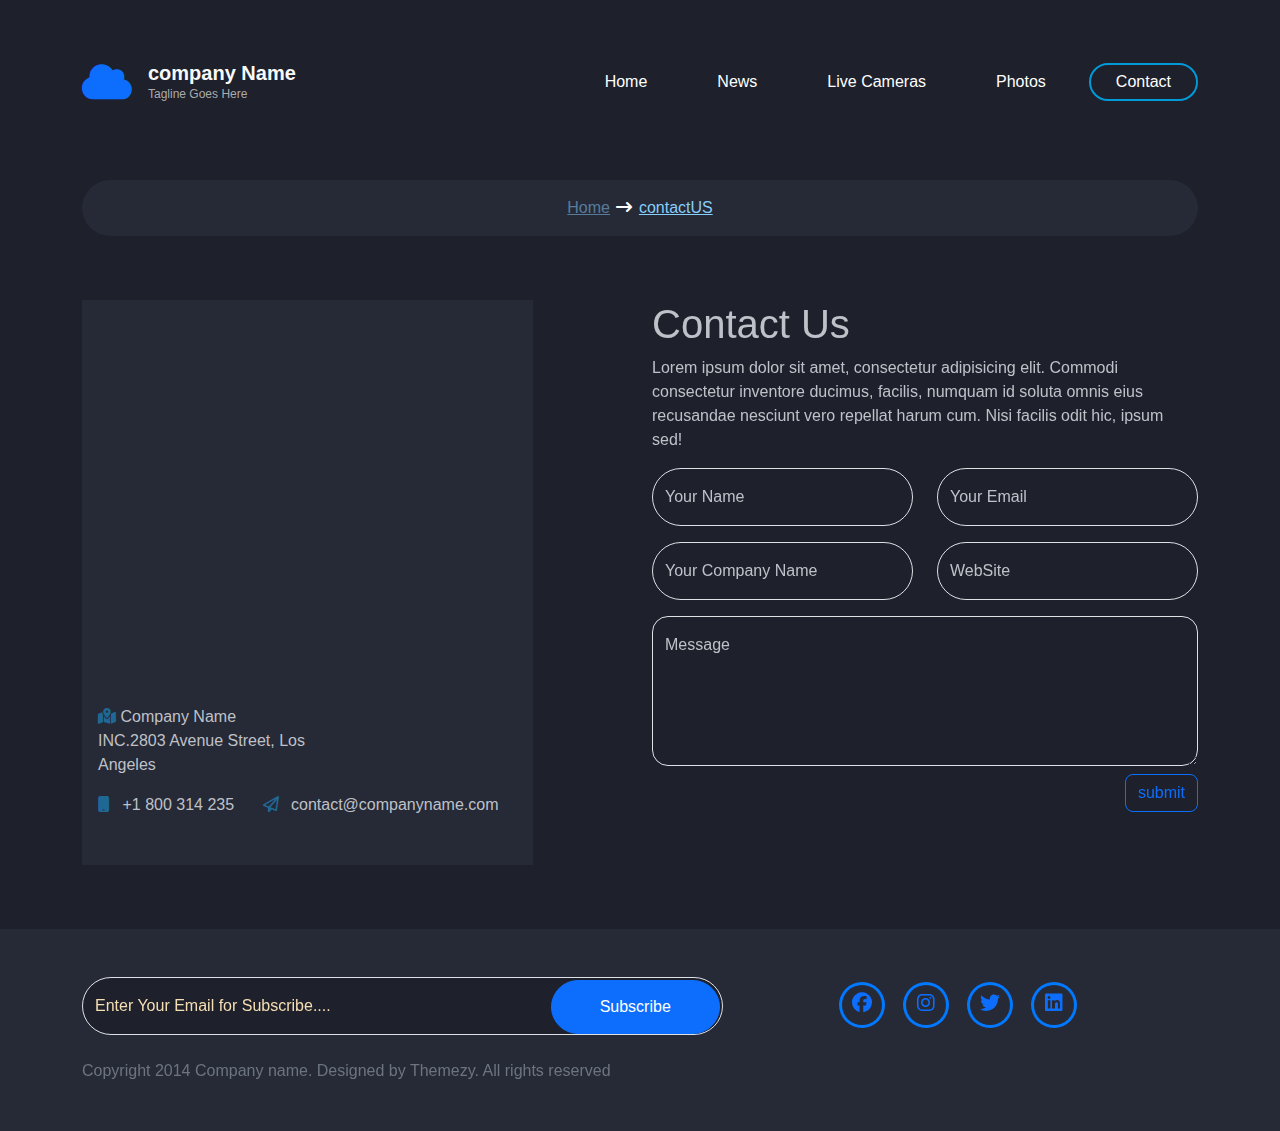
<file: contact.html>
<!DOCTYPE html>
<html lang="en">
    <head>
        <meta charset="UTF-8">
        <meta name="viewport" content="width=device-width, initial-scale=1.0">
        <title>News</title>
        <link rel="stylesheet" href="css/all.min.css">
        <link rel="stylesheet" href="css/bootstrap.min.css">
        <link rel="stylesheet" href="css/style.css">
    </head>
    <body>
        <header>
            <nav class="navbar nav-contact navbar-expand-lg navbar-dark ">
                <div class="container py-5">
                    <a href="index.html"
                        class="text-decoration-none navbar-brand text-light d-flex align-items-center">
                        <i
                            class="fa-solid fa-cloud text-primary fa-2x me-3">
                        </i>
                        <div class="nav-title">
                            <h2 class="h5 mb-0">company Name</h2>
                            <p>Tagline Goes Here</p>
                        </div>
                    </a>
                    <button class="navbar-toggler" type="button"
                        data-bs-toggle="collapse"
                        data-bs-target="#navbarNavDropdown"
                        aria-controls="navbarNavDropdown" aria-expanded="false"
                        aria-label="Toggle navigation">
                        <span class="navbar-toggler-icon"></span>
                    </button>
                    <div class="collapse navbar-collapse"
                        id="navbarNavDropdown">
                        <ul class="navbar-nav ms-auto">
                            <li class="nav-item me-md-3">
                                <a class="nav-link " aria-current="page"
                                    href="index.html">Home</a>
                            </li>
                            <li class="nav-item me-sm-3">
                                <a class="nav-link" href="news.html">News</a>
                            </li>
                            <li class="nav-item me-sm-3">
                                <a class="nav-link" href="liveCamera.html">Live
                                    Cameras</a>
                            </li>
                            <li class="nav-item me-sm-3">
                                <a class="nav-link" href="photo.html">Photos</a>
                            </li>
                            <li class="nav-item">
                                <a class="nav-link active"
                                    href="#">Contact</a>
                            </li>
                        </ul>
                    </div>
                </div>
            </nav>
        </header>
        <main class="main-contact ">
            <section>
                <div class="container py-3">
                    <div class="row">
                        <div class="col-md-12 ">
                            <div
                                class="header-contact rounded-5 py-3 px-4 text-center">
                                <a href="index.html" class="opacity-50">Home</a>
                                <i
                                    class="fa-solid fa-arrow-right-long text-white fa-fw "></i>
                                <a href="#">contactUS</a>
                            </div>
                        </div>
                    </div>
                </div>
            </section>
            <section>
                <div class="container py-5">
                    <div class="row">
                        <div class="col-md-5">
                            <figure class="overflow-hidden">
                                <iframe
                                    src="https://www.google.com/maps/embed?pb=!1m14!1m8!1m3!1d12097.445785295115!2d-74.006138!3d40.710059!3m2!1i1024!2i768!4f13.1!3m3!1m2!1s0x89c25a22a3bda30d%3A0xb89d1fe6bc499443!2sDowntown%20Conference%20Center!5e0!3m2!1sen!2sus!4v1681863129691!5m2!1sen!2sus"
                                    style="border: 0" allowfullscreen
                                    loading="lazy"
                                    referrerpolicy="no-referrer-when-downgrade"></iframe>
                                <figcaption class="py-5 px-3">
                                    <p class="w-50">
                                        <i
                                            class="fa-solid fa-map-location-dot"></i>
                                        Company Name INC.2803 Avenue Street, Los
                                        Angeles</p>
                                    <a href="#" class="me-4">
                                        <i class="fa-solid fa-mobile me-2"></i>
                                        +1 800 314 235</a>
                                    <a href="#">
                                        <i
                                            class="fa-regular fa-paper-plane me-2"></i>
                                        contact@companyname.com</a>
                                </figcaption>
                            </figure>
                        </div>
                        <div class="col-md-6 offset-md-1">
                            <h1>Contact Us</h1>
                            <p>Lorem ipsum dolor sit amet, consectetur
                                adipisicing elit. Commodi consectetur inventore
                                ducimus, facilis, numquam id soluta omnis eius
                                recusandae nesciunt vero repellat harum cum.
                                Nisi facilis odit hic, ipsum sed!</p>
                            <form>
                                <div class="row gy-3">
                                    <div class="col-md-6">
                                        <div
                                            class="form-floating position-relative">
                                            <input type="text"
                                                class="form-control"
                                                id="userName"
                                                name="userName"
                                                placeholder="userName">
                                            <label for="userName"> Your
                                                Name</label>
                                        </div>
                                    </div>
                                    <div class="col-md-6">
                                        <div
                                            class="form-floating position-relative">
                                            <input type="email"
                                                class="form-control"
                                                id="userEmail"
                                                name="userEmail"
                                                placeholder="userEmail">
                                            <label for="userEmail"> Your
                                                Email</label>
                                        </div>
                                    </div>
                                    <div class="col-md-6">
                                        <div
                                            class="form-floating position-relative">
                                            <input type="text"
                                                class="form-control"
                                                name="companyName"
                                                id="companyName"
                                                placeholder="companyName">
                                            <label for="companyName"> Your
                                                Company Name</label>
                                        </div>
                                    </div>
                                    <div class="col-md-6">
                                        <div
                                            class="form-floating position-relative">
                                            <input type="text"
                                                name="websiteName"
                                                class="form-control"
                                                id="websiteName"
                                                placeholder="websiteName">
                                            <label for="websiteName">
                                                WebSite</label>
                                        </div>
                                    </div>
                                    <div class="col-md-12">
                                        <div
                                            class="form-floating position-relative">

                                            <textarea name="comment"
                                                id="comment"
                                                class="w-100 rounded-4 form-control"
                                                placeholder="Message"></textarea>
                                            <label for="comment">Message</label>
                                        </div>
                                    </div>
                                </div>
                                <button
                                    class="btn btn-outline-primary rounded-3 my-2 d-block ms-auto"
                                    type="submit">submit</button>
                            </form>

                        </div>
                    </div>
                </div>
            </section>
        </main>
        <footer class="footer py-5">
            <div class="container">
                <div class="row gy-3">
                    <div class="col-lg-7 ">
                        <div class="form-floating position-relative">
                            <input type="email" class="form-control"
                                id="userEmail"
                                placeholder="userEmail">
                            <label for="userEmail">Enter Your Email for
                                Subscribe....</label>
                            <button
                                class="btn btn-primary position-absolute px-5">Subscribe
                            </button>
                        </div>
                        <p class="text-secondary mt-4 mb-0">Copyright 2014
                            Company
                            name. Designed by Themezy. All
                            rights reserved</p>
                    </div>
                    <div class=" col-md-5 col-lg-4 offset-lg-1 mt-4">
                        <div class="GIT-icons d-flex align-items-center ">
                            <div
                                class="icon-circle d-flex align-items-center justify-content-center rounded-circle me-4">
                                <a href="https://www.facebook.com"
                                    target="_blank">
                                    <i
                                        class="fa-brands fa-facebook icon-fix">
                                    </i>
                                </a>

                            </div>
                            <div
                                class="icon-circle d-flex align-items-center justify-content-center rounded-circle me-4">
                                <a href="https://www.instagram.com"
                                    target="_blank">
                                    <i
                                        class="fa-brands fa-instagram icon-fix">
                                    </i>
                                </a>
                            </div>
                            <div
                                class="icon-circle d-flex align-items-center justify-content-center rounded-circle me-4">
                                <a href="https://www.twitter.com"
                                    target="_blank">
                                    <i
                                        class="fa-brands fa-twitter icon-fix">
                                    </i>
                                </a>
                            </div>
                            <div
                                class="icon-circle d-flex align-items-center justify-content-center rounded-circle me-4">
                                <a href="https://www.linkedin.com"
                                    target="_blank">
                                    <i
                                        class="fa-brands fa-linkedin icon-fix">
                                    </i>
                                </a>
                            </div>
                        </div>
                    </div>
                </div>
            </div>
        </footer>
    </body>
</html>
</file>
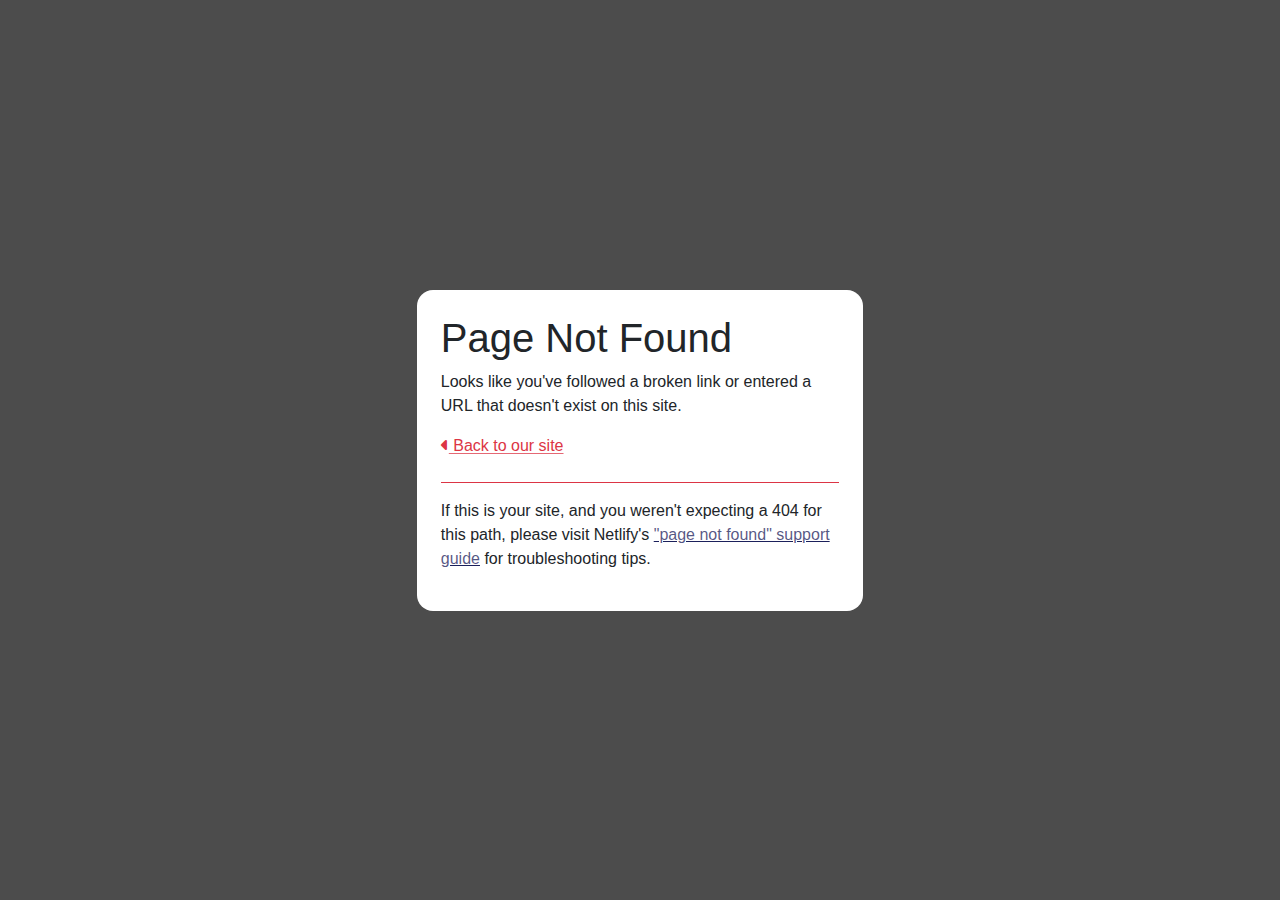
<file: liveCamera.html>
<!DOCTYPE html>
<html lang="en">
    <head>
        <meta charset="UTF-8">
        <meta name="viewport" content="width=device-width, initial-scale=1.0">
        <title>LiveCameras</title>
        <link rel="stylesheet" href="css/all.min.css">
        <link rel="stylesheet" href="css/bootstrap.min.css">
        <link rel="stylesheet" href="css/style.css">
    </head>
    <body class="bg-white">
        <header
            class="news-header vh-100 position-relative d-flex align-items-center justify-content-center">
            <div class="container header-item">
                <div class=" bg-white p-4 mx-auto rounded-4">
                    <div
                        class="header-top border-bottom border-danger pb-4 mb-3">
                        <h1>Page Not Found</h1>
                        <p>Looks like you've followed a broken link or
                            entered a
                            URL
                            that doesn't exist on this site.</p>
                        <a href="index.html"
                            class="link-danger link-opacity-50-hover link-offset-1 link-underline-opacity-75">
                            <i class="fa-solid fa-caret-left"></i> Back
                            to our
                            site</a>
                    </div>

                    <div class="header-footer">
                        <p class>If this is your site, and you weren't
                            expecting
                            a
                            404 for
                            this path, please visit Netlify's <a
                                href="https://answers.netlify.com/t/support-guide-i-ve-deployed-my-site-but-i-still-see-page-not-found/125?utm_source=404page&utm_campaign=community_tracking"
                                target="_blank"
                                class="link-dark link-opacity-100-hover link-opacity-75">"page not found"
                                support guide</a> for
                            troubleshooting tips.</p>
                    </div>
                </div>
            </div>
        </header>
    </body>
</html>
</file>
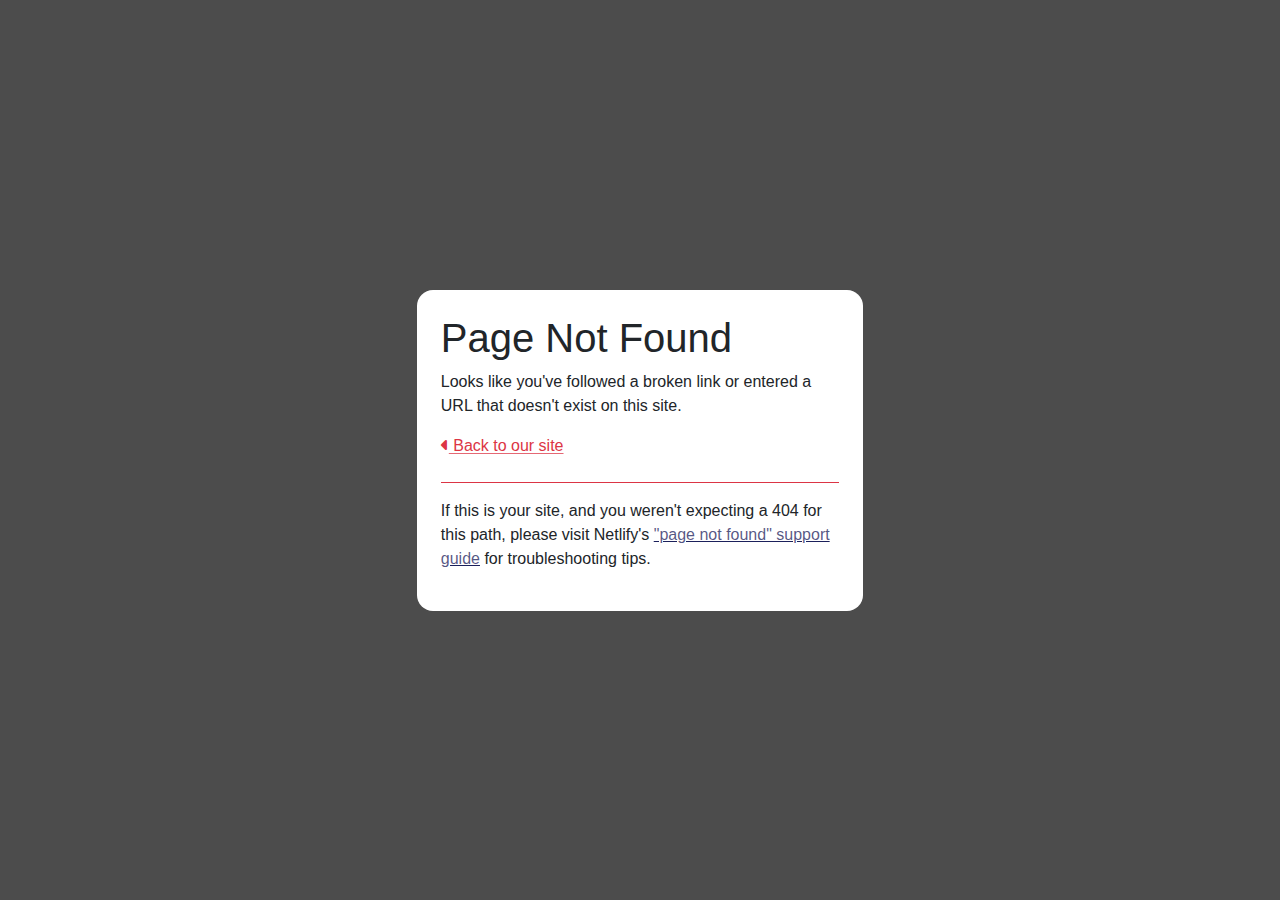
<file: news.html>
<!DOCTYPE html>
<html lang="en">
    <head>
        <meta charset="UTF-8">
        <meta name="viewport" content="width=device-width, initial-scale=1.0">
        <title>News</title>
        <link rel="stylesheet" href="css/all.min.css">
        <link rel="stylesheet" href="css/bootstrap.min.css">
        <link rel="stylesheet" href="css/style.css">
    </head>
    <body class="bg-white">
        <header
            class="news-header vh-100 position-relative d-flex align-items-center justify-content-center">
            <div class="container header-item">
                <div class=" bg-white p-4 mx-auto rounded-4">
                    <div
                        class="header-top border-bottom border-danger pb-4 mb-3">
                        <h1>Page Not Found</h1>
                        <p>Looks like you've followed a broken link or
                            entered a
                            URL
                            that doesn't exist on this site.</p>
                        <a href="index.html"
                            class="link-danger link-opacity-50-hover link-offset-1 link-underline-opacity-75">
                            <i class="fa-solid fa-caret-left"></i> Back
                            to our
                            site</a>
                    </div>

                    <div class="header-footer">
                        <p class>If this is your site, and you weren't
                            expecting
                            a
                            404 for
                            this path, please visit Netlify's <a
                                href="https://answers.netlify.com/t/support-guide-i-ve-deployed-my-site-but-i-still-see-page-not-found/125?utm_source=404page&utm_campaign=community_tracking"
                                target="_blank"
                                class="link-dark link-opacity-100-hover link-opacity-75">"page not found"
                                support guide</a> for
                            troubleshooting tips.</p>
                    </div>
                </div>
            </div>
        </header>
    </body>
</html>
</file>
<file: css/style.css>
body {
    background-color: #1e202b;
    font-family: "Titillium Web", sans-serif;
}

nav {
    background-color: #262936;
}

.nav-title p {
    color: rgb(171, 171, 171);
    font-size: 0.75rem;
    margin-bottom: 0;
}

.nav-title h2 {
    font-weight: 700;
}

.collapse ul li a {
    color: white;
    border: 2px solid transparent;
    transition: all 0.3s;
    display: inline-block;
}

.navbar-expand-lg .navbar-nav .nav-link {
    padding: 5px 25px;

}

.collapse ul li a.active {
    border: 2px solid #009ad8;
    border-radius: 30px;
    color: #009ad8;
}

.collapse ul li a:hover {
    border: 2px solid #009ad8;
    border-radius: 30px;
    color: #009ad8;
}

.form-floating .form-control {
    border-radius: 30px;
}

.form-floating button {
    padding: 14px 0;
    top: 5%;
    right: 0.5%;
    border-radius: 30px;
}

.main-index {
    margin-top: 148px;
    background-image: url(../banner.png);
    background-repeat: no-repeat;
}

.day {
    background-color: #323544;
    color: #b2b3ba;
}

.day .main-h1 {
    font-weight: 700;
    font-size: 90px;
    color: white;
}

.day-header {
    background-color: rgba(0, 0, 0, 0.2);
}

.day-footer span {
    padding-right: 10px;
}

footer {
    background-color: #262936;
}

.GIT-icons .icon-circle {
    height: 40px;
    width: 40px;
    box-shadow: 0 0 0 3px #0078ff;
    transition: all 0.5s;
    cursor: pointer;
}

.GIT-icons .icon-fix {
    font-size: 20px;
}

.GIT-icons .icon-circle:hover {
    color: white;
    background-color: #0078ff;
    box-shadow: 0 0 0 3px rgba(255, 255, 255, 0.8);
}

.GIT-icons .icon-circle:hover .icon-fix {
    color: white;
}

footer .form-control {
    background-color: #1e202b;
}

footer .form-floating>label {
    color: wheat;
}

.news-header::before {
    content: "";
    position: absolute;
    background-color: rgba(0, 0, 0, 0.7);
    inset: 0;
    z-index: -1;
}

.header-item>div {
    width: 40%;
}

.header-footer a {
    --bs-dark-rgb: 27, 32, 91;
}

.header-footer a:hover {
    color: RGBA(0, 7, 255, var(--bs-link-opacity, 1)) !important;
}

nav.nav-contact {
    background-color: #1e202b;
}

.header-contact {
    background-color: #262936;
}

.main-contact {
    color: #bfc1c8;
}

.header-contact a {
    color: lightskyblue;
    transition: all 0.3s;
}

.header-contact a:hover {
    color: rgb(31, 104, 149);
}

figure {
    background: #262936;
}

figcaption a {
    color: #bfc1c8;
    text-decoration: none;
}

figcaption i {
    color: rgb(31, 104, 149);
}

figcaption a:hover {
    color: #86878a;
}

iframe {
    width: 100%;
    height: 350px;
}

form .form-control,
textarea {
    background-color: transparent;
    color: wheat;
}

.form-floating>textarea.form-control {
    height: 150px;
    resize: vertical;
    max-height: 260px;
}
</file>
